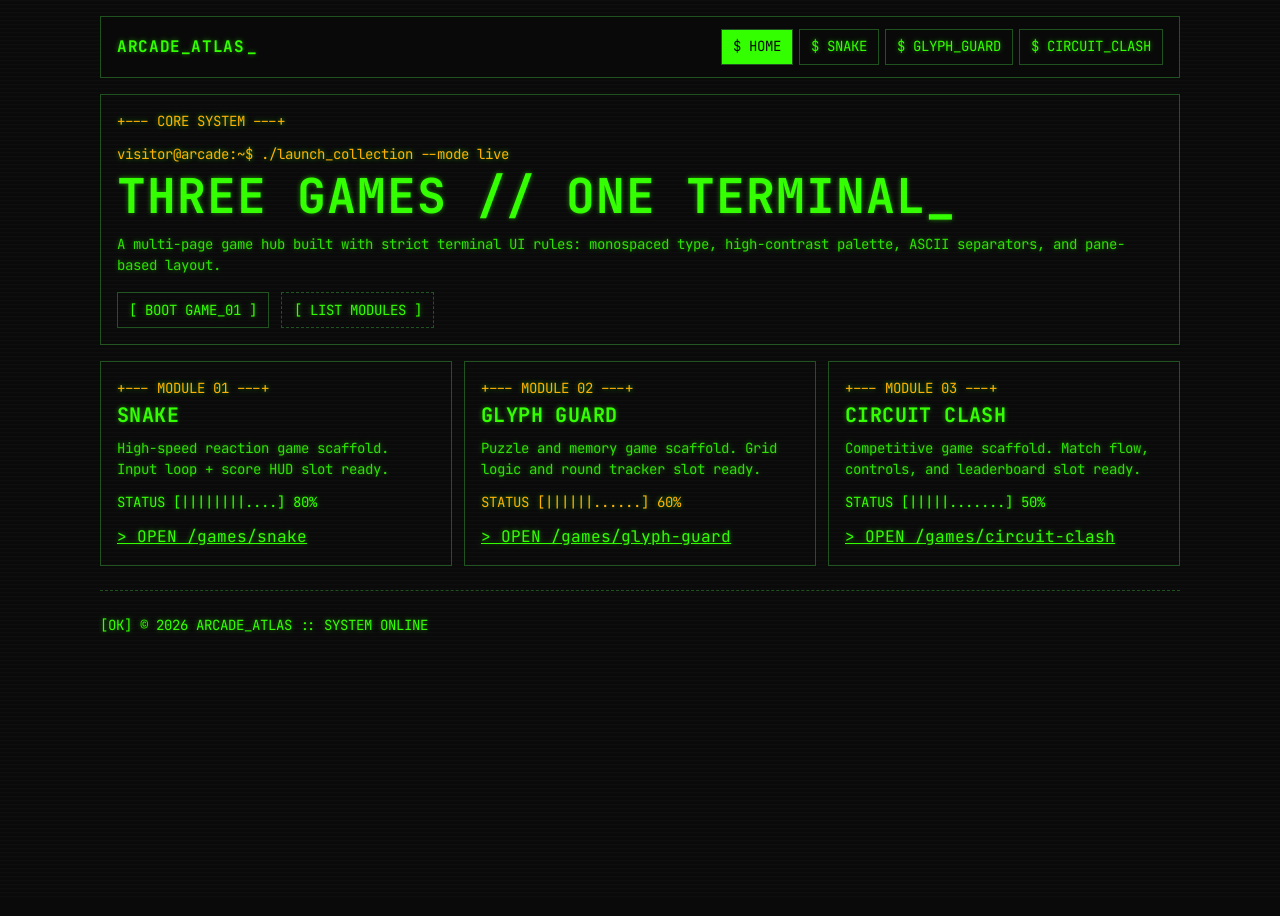
<file: index.html>
<!doctype html>
<html lang="en">
  <head>
    <meta charset="UTF-8" />
    <meta name="viewport" content="width=device-width, initial-scale=1.0" />
    <title>Arcade Atlas | Home</title>
    <meta
      name="description"
      content="Arcade Atlas terminal interface for a three-game web collection."
    />
    <link rel="preconnect" href="https://fonts.googleapis.com" />
    <link rel="preconnect" href="https://fonts.gstatic.com" crossorigin />
    <link
      href="https://fonts.googleapis.com/css2?family=Fira+Code:wght@400;500;700&family=JetBrains+Mono:wght@400;600;800&display=swap"
      rel="stylesheet"
    />
    <link rel="stylesheet" href="style.css" />
  </head>
  <body data-page="home">
    <div class="crt-overlay" aria-hidden="true"></div>

    <header class="site-header pane">
      <a class="brand" href="index.html" aria-label="Arcade Atlas home">
        <span>ARCADE_ATLAS</span><span class="cursor" aria-hidden="true">_</span>
      </a>
      <button class="menu-btn" aria-label="Toggle navigation" aria-expanded="false">
        [ MENU ]
      </button>
      <nav class="top-nav" aria-label="Main navigation">
        <a data-nav="home" href="index.html">$ HOME</a>
        <a data-nav="game-1" href="game-1.html">$ SNAKE</a>
        <a data-nav="game-2" href="game-2.html">$ GLYPH_GUARD</a>
        <a data-nav="game-3" href="game-3.html">$ CIRCUIT_CLASH</a>
      </nav>
    </header>

    <main class="page-wrap">
      <section class="pane hero reveal">
        <p class="titlebar">+--- CORE SYSTEM ---+</p>
        <p class="prompt">visitor@arcade:~$ ./launch_collection --mode live</p>
        <h1>
          <span data-typing data-text="THREE GAMES // ONE TERMINAL"></span><span class="cursor" aria-hidden="true">_</span>
        </h1>
        <p class="body-copy">
          A multi-page game hub built with strict terminal UI rules: monospaced type,
          high-contrast palette, ASCII separators, and pane-based layout.
        </p>
        <div class="hero-actions">
          <a class="btn" href="game-1.html">[ BOOT GAME_01 ]</a>
          <a class="btn btn-alt" href="#collection">[ LIST MODULES ]</a>
        </div>
      </section>

      <section id="collection" class="cards reveal">
        <article class="pane card">
          <p class="titlebar">+--- MODULE 01 ---+</p>
          <h2>SNAKE</h2>
          <p class="body-copy">High-speed reaction game scaffold. Input loop + score HUD slot ready.</p>
          <p class="meter">STATUS [||||||||....] 80%</p>
          <a href="game-1.html">> OPEN /games/snake</a>
        </article>

        <article class="pane card">
          <p class="titlebar">+--- MODULE 02 ---+</p>
          <h2>GLYPH GUARD</h2>
          <p class="body-copy">Puzzle and memory game scaffold. Grid logic and round tracker slot ready.</p>
          <p class="meter warning">STATUS [||||||......] 60%</p>
          <a href="game-2.html">> OPEN /games/glyph-guard</a>
        </article>

        <article class="pane card">
          <p class="titlebar">+--- MODULE 03 ---+</p>
          <h2>CIRCUIT CLASH</h2>
          <p class="body-copy">Competitive game scaffold. Match flow, controls, and leaderboard slot ready.</p>
          <p class="meter">STATUS [|||||.......] 50%</p>
          <a href="game-3.html">> OPEN /games/circuit-clash</a>
        </article>
      </section>
    </main>

    <footer class="site-footer">
      <p>[OK] &copy; <span id="year"></span> ARCADE_ATLAS :: SYSTEM ONLINE</p>
    </footer>

    <script src="script.js"></script>
  </body>
</html>
</file>
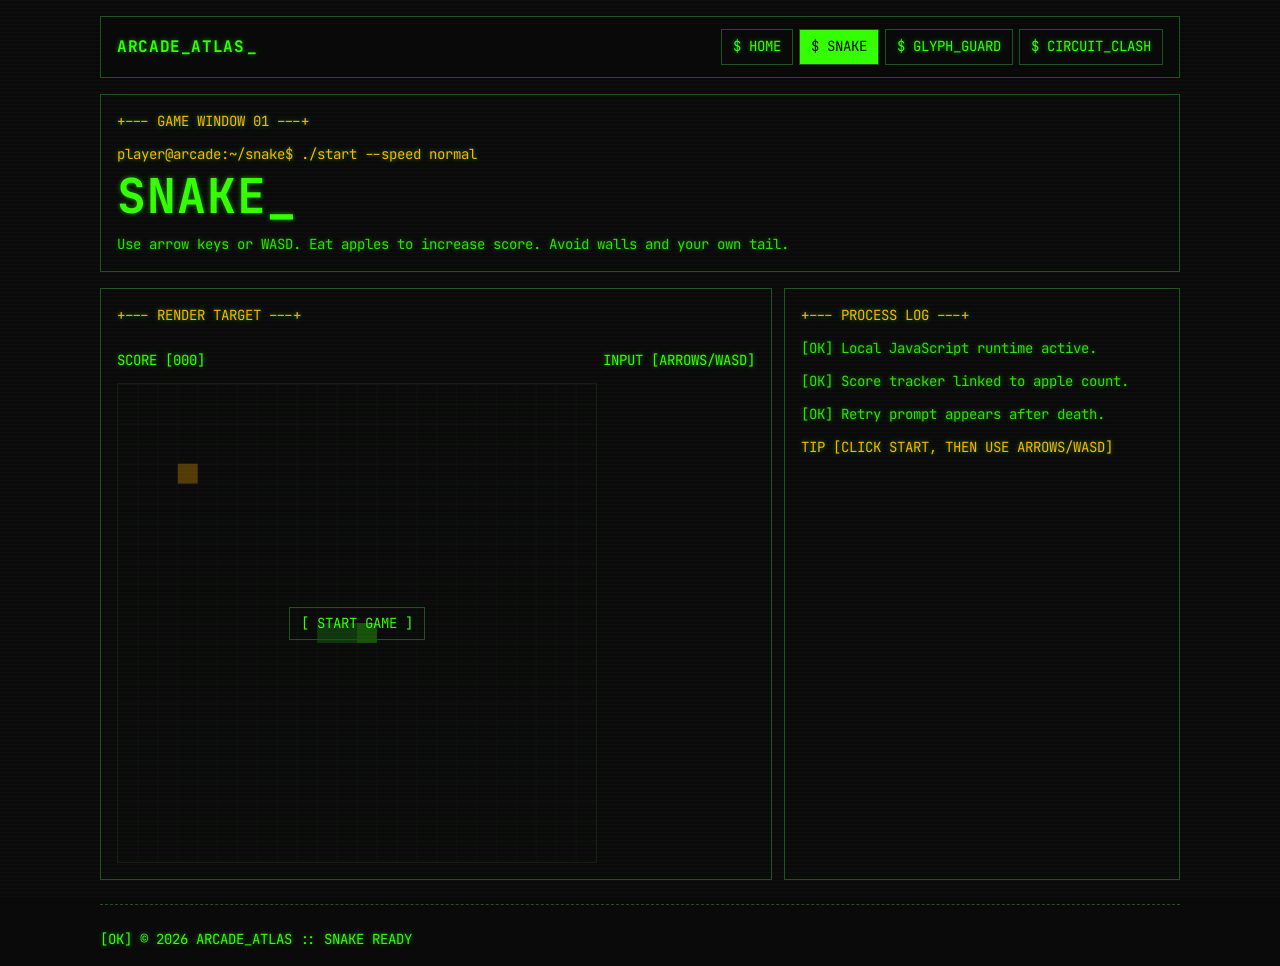
<file: game-1.html>
<!doctype html>
<html lang="en">
  <head>
    <meta charset="UTF-8" />
    <meta name="viewport" content="width=device-width, initial-scale=1.0" />
    <title>Arcade Atlas | Snake</title>
    <meta
      name="description"
      content="Snake game page in Arcade Atlas terminal interface."
    />
    <link rel="preconnect" href="https://fonts.googleapis.com" />
    <link rel="preconnect" href="https://fonts.gstatic.com" crossorigin />
    <link
      href="https://fonts.googleapis.com/css2?family=Fira+Code:wght@400;500;700&family=JetBrains+Mono:wght@400;600;800&display=swap"
      rel="stylesheet"
    />
    <link rel="stylesheet" href="style.css" />
  </head>
  <body data-page="game-1">
    <div class="crt-overlay" aria-hidden="true"></div>

    <header class="site-header pane">
      <a class="brand" href="index.html" aria-label="Arcade Atlas home">
        <span>ARCADE_ATLAS</span><span class="cursor" aria-hidden="true">_</span>
      </a>
      <button class="menu-btn" aria-label="Toggle navigation" aria-expanded="false">
        [ MENU ]
      </button>
      <nav class="top-nav" aria-label="Main navigation">
        <a data-nav="home" href="index.html">$ HOME</a>
        <a data-nav="game-1" href="game-1.html">$ SNAKE</a>
        <a data-nav="game-2" href="game-2.html">$ GLYPH_GUARD</a>
        <a data-nav="game-3" href="game-3.html">$ CIRCUIT_CLASH</a>
      </nav>
    </header>

    <main class="page-wrap">
      <section class="pane hero reveal">
        <p class="titlebar">+--- GAME WINDOW 01 ---+</p>
        <p class="prompt">player@arcade:~/snake$ ./start --speed normal</p>
        <h1><span data-typing data-text="SNAKE"></span><span class="cursor" aria-hidden="true">_</span></h1>
        <p class="body-copy">Use arrow keys or WASD. Eat apples to increase score. Avoid walls and your own tail.</p>
      </section>

      <section class="game-shell reveal">
        <div class="pane game-board snake-board">
          <p class="titlebar">+--- RENDER TARGET ---+</p>
          <div class="snake-hud">
            <p id="snake-score" class="meter">SCORE [000]</p>
            <p class="meter">INPUT [ARROWS/WASD]</p>
          </div>
          <div class="snake-stage">
            <canvas id="snake-canvas" width="480" height="480" aria-label="Snake game board"></canvas>
            <div id="snake-start-overlay" class="snake-start-overlay" aria-hidden="false">
              <button id="snake-start" class="btn" type="button">[ START GAME ]</button>
            </div>
            <div id="snake-overlay" class="snake-overlay" aria-hidden="true">
              <p id="snake-over-title" class="meter error">[ERR] GAME OVER</p>
              <p id="snake-over-score" class="meter">APPLES EATEN [0]</p>
              <button id="snake-restart" class="btn" type="button">[ TRY AGAIN ]</button>
            </div>
          </div>
        </div>

        <aside class="pane game-panel">
          <p class="titlebar">+--- PROCESS LOG ---+</p>
          <p class="body-copy">[OK] Local JavaScript runtime active.</p>
          <p class="body-copy">[OK] Score tracker linked to apple count.</p>
          <p class="body-copy">[OK] Retry prompt appears after death.</p>
          <p class="meter warning">TIP [CLICK START, THEN USE ARROWS/WASD]</p>
        </aside>
      </section>
    </main>

    <footer class="site-footer">
      <p>[OK] &copy; <span id="year"></span> ARCADE_ATLAS :: SNAKE READY</p>
    </footer>

    <script src="script.js"></script>
  </body>
</html>
</file>
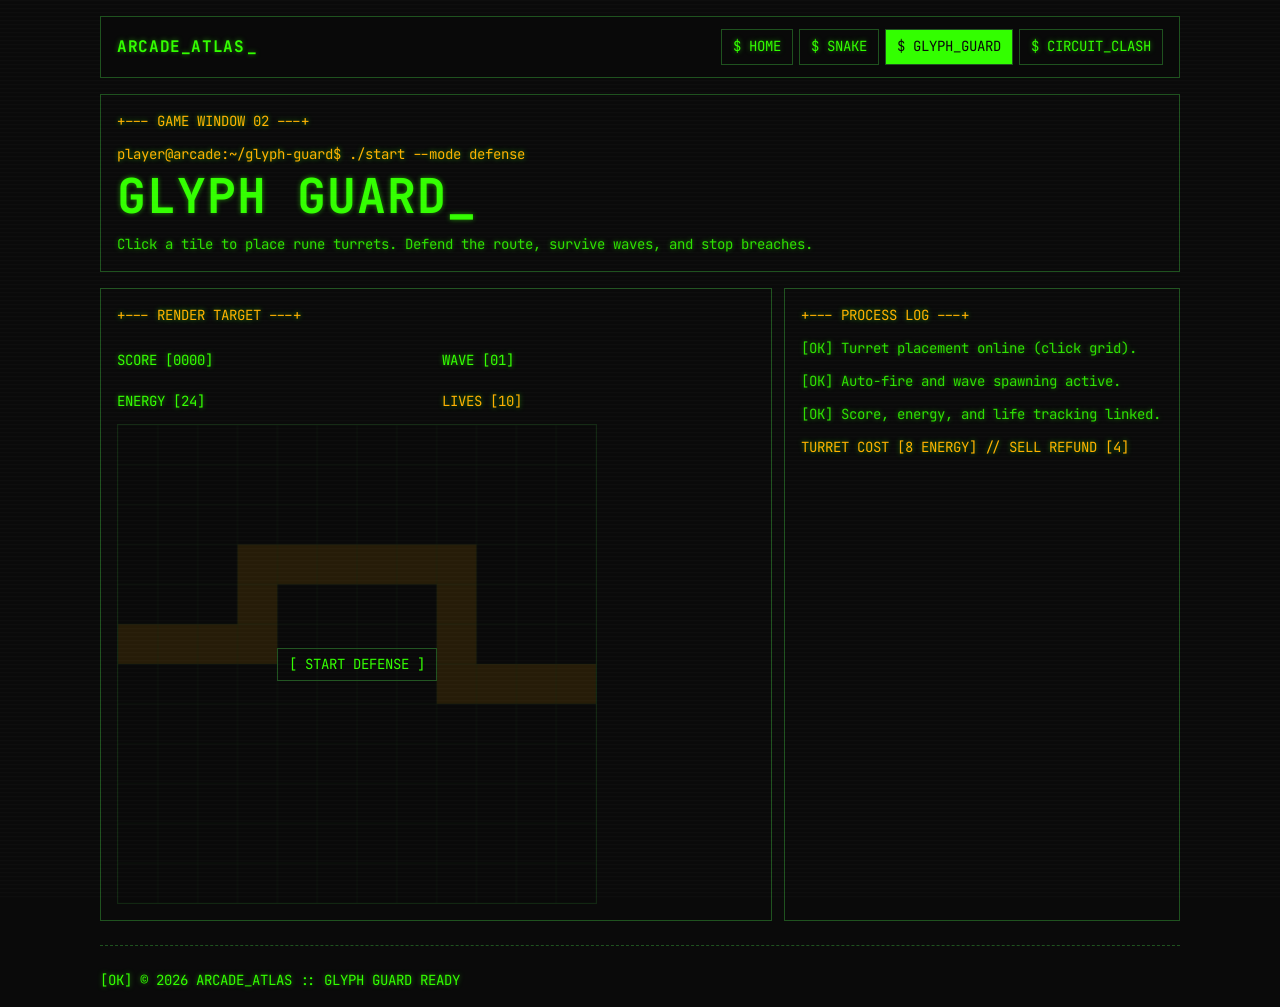
<file: game-2.html>
<!doctype html>
<html lang="en">
  <head>
    <meta charset="UTF-8" />
    <meta name="viewport" content="width=device-width, initial-scale=1.0" />
    <title>Arcade Atlas | Glyph Guard</title>
    <meta
      name="description"
      content="Glyph Guard game page in Arcade Atlas terminal interface."
    />
    <link rel="preconnect" href="https://fonts.googleapis.com" />
    <link rel="preconnect" href="https://fonts.gstatic.com" crossorigin />
    <link
      href="https://fonts.googleapis.com/css2?family=Fira+Code:wght@400;500;700&family=JetBrains+Mono:wght@400;600;800&display=swap"
      rel="stylesheet"
    />
    <link rel="stylesheet" href="style.css" />
  </head>
  <body data-page="game-2">
    <div class="crt-overlay" aria-hidden="true"></div>

    <header class="site-header pane">
      <a class="brand" href="index.html" aria-label="Arcade Atlas home">
        <span>ARCADE_ATLAS</span><span class="cursor" aria-hidden="true">_</span>
      </a>
      <button class="menu-btn" aria-label="Toggle navigation" aria-expanded="false">
        [ MENU ]
      </button>
      <nav class="top-nav" aria-label="Main navigation">
        <a data-nav="home" href="index.html">$ HOME</a>
        <a data-nav="game-1" href="game-1.html">$ SNAKE</a>
        <a data-nav="game-2" href="game-2.html">$ GLYPH_GUARD</a>
        <a data-nav="game-3" href="game-3.html">$ CIRCUIT_CLASH</a>
      </nav>
    </header>

    <main class="page-wrap">
      <section class="pane hero reveal">
        <p class="titlebar">+--- GAME WINDOW 02 ---+</p>
        <p class="prompt">player@arcade:~/glyph-guard$ ./start --mode defense</p>
        <h1><span data-typing data-text="GLYPH GUARD"></span><span class="cursor" aria-hidden="true">_</span></h1>
        <p class="body-copy">Click a tile to place rune turrets. Defend the route, survive waves, and stop breaches.</p>
      </section>

      <section class="game-shell reveal">
        <div class="pane game-board glyph-board">
          <p class="titlebar">+--- RENDER TARGET ---+</p>
          <div class="glyph-hud">
            <p id="glyph-score" class="meter">SCORE [0000]</p>
            <p id="glyph-wave" class="meter">WAVE [01]</p>
            <p id="glyph-energy" class="meter">ENERGY [20]</p>
            <p id="glyph-lives" class="meter warning">LIVES [10]</p>
          </div>
          <div class="glyph-stage">
            <canvas id="glyph-canvas" width="480" height="480" aria-label="Glyph Guard game board"></canvas>
            <div id="glyph-start-overlay" class="glyph-start-overlay is-visible" aria-hidden="false">
              <button id="glyph-start" class="btn" type="button">[ START DEFENSE ]</button>
            </div>
            <div id="glyph-overlay" class="glyph-overlay" aria-hidden="true" hidden>
              <p class="meter error">[ERR] FORTRESS BREACHED</p>
              <p id="glyph-over-score" class="meter">FINAL SCORE [0000]</p>
              <button id="glyph-restart" class="btn" type="button">[ TRY AGAIN ]</button>
            </div>
          </div>
        </div>
        <aside class="pane game-panel">
          <p class="titlebar">+--- PROCESS LOG ---+</p>
          <p class="body-copy">[OK] Turret placement online (click grid).</p>
          <p class="body-copy">[OK] Auto-fire and wave spawning active.</p>
          <p class="body-copy">[OK] Score, energy, and life tracking linked.</p>
          <p class="meter warning">TURRET COST [8 ENERGY] // SELL REFUND [4]</p>
        </aside>
      </section>
    </main>

    <footer class="site-footer">
      <p>[OK] &copy; <span id="year"></span> ARCADE_ATLAS :: GLYPH GUARD READY</p>
    </footer>

    <script src="script.js"></script>
  </body>
</html>
</file>
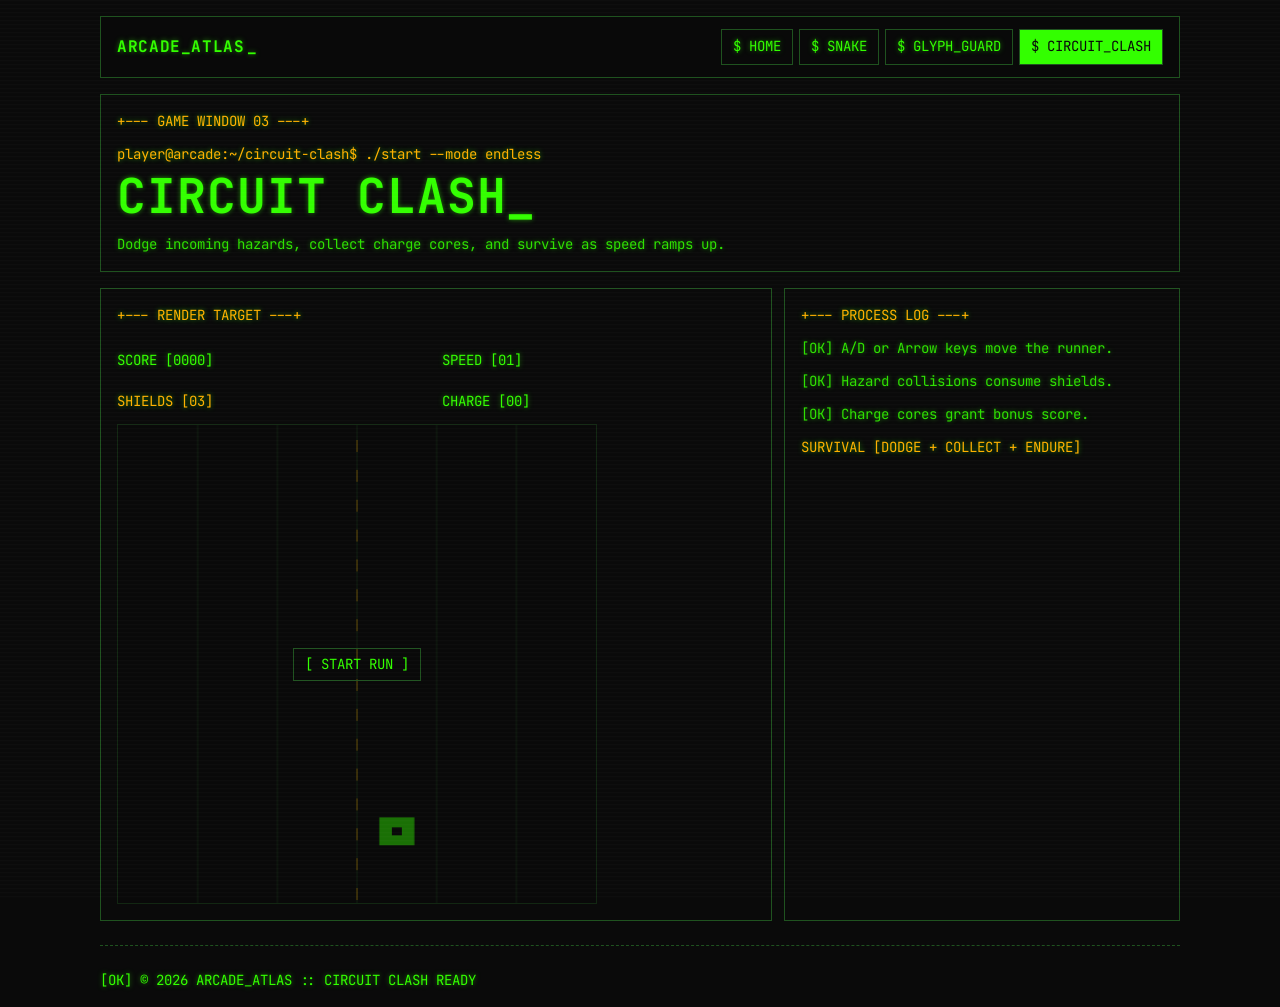
<file: game-3.html>
<!doctype html>
<html lang="en">
  <head>
    <meta charset="UTF-8" />
    <meta name="viewport" content="width=device-width, initial-scale=1.0" />
    <title>Arcade Atlas | Circuit Clash</title>
    <meta
      name="description"
      content="Circuit Clash game page in Arcade Atlas terminal interface."
    />
    <link rel="preconnect" href="https://fonts.googleapis.com" />
    <link rel="preconnect" href="https://fonts.gstatic.com" crossorigin />
    <link
      href="https://fonts.googleapis.com/css2?family=Fira+Code:wght@400;500;700&family=JetBrains+Mono:wght@400;600;800&display=swap"
      rel="stylesheet"
    />
    <link rel="stylesheet" href="style.css" />
  </head>
  <body data-page="game-3">
    <div class="crt-overlay" aria-hidden="true"></div>

    <header class="site-header pane">
      <a class="brand" href="index.html" aria-label="Arcade Atlas home">
        <span>ARCADE_ATLAS</span><span class="cursor" aria-hidden="true">_</span>
      </a>
      <button class="menu-btn" aria-label="Toggle navigation" aria-expanded="false">
        [ MENU ]
      </button>
      <nav class="top-nav" aria-label="Main navigation">
        <a data-nav="home" href="index.html">$ HOME</a>
        <a data-nav="game-1" href="game-1.html">$ SNAKE</a>
        <a data-nav="game-2" href="game-2.html">$ GLYPH_GUARD</a>
        <a data-nav="game-3" href="game-3.html">$ CIRCUIT_CLASH</a>
      </nav>
    </header>

    <main class="page-wrap">
      <section class="pane hero reveal">
        <p class="titlebar">+--- GAME WINDOW 03 ---+</p>
        <p class="prompt">player@arcade:~/circuit-clash$ ./start --mode endless</p>
        <h1><span data-typing data-text="CIRCUIT CLASH"></span><span class="cursor" aria-hidden="true">_</span></h1>
        <p class="body-copy">Dodge incoming hazards, collect charge cores, and survive as speed ramps up.</p>
      </section>

      <section class="game-shell reveal">
        <div class="pane game-board circuit-board">
          <p class="titlebar">+--- RENDER TARGET ---+</p>
          <div class="circuit-hud">
            <p id="circuit-score" class="meter">SCORE [0000]</p>
            <p id="circuit-speed" class="meter">SPEED [01]</p>
            <p id="circuit-shields" class="meter warning">SHIELDS [03]</p>
            <p id="circuit-charge" class="meter">CHARGE [00]</p>
          </div>
          <div class="circuit-stage">
            <canvas id="circuit-canvas" width="480" height="480" aria-label="Circuit Clash game board"></canvas>
            <div id="circuit-start-overlay" class="circuit-start-overlay" aria-hidden="false">
              <button id="circuit-start" class="btn" type="button">[ START RUN ]</button>
            </div>
            <div id="circuit-overlay" class="circuit-overlay" aria-hidden="true" hidden>
              <p class="meter error">[ERR] SYSTEM CRASH</p>
              <p id="circuit-over-score" class="meter">FINAL SCORE [0000]</p>
              <button id="circuit-restart" class="btn" type="button">[ TRY AGAIN ]</button>
            </div>
          </div>
        </div>
        <aside class="pane game-panel">
          <p class="titlebar">+--- PROCESS LOG ---+</p>
          <p class="body-copy">[OK] A/D or Arrow keys move the runner.</p>
          <p class="body-copy">[OK] Hazard collisions consume shields.</p>
          <p class="body-copy">[OK] Charge cores grant bonus score.</p>
          <p class="meter warning">SURVIVAL [DODGE + COLLECT + ENDURE]</p>
        </aside>
      </section>
    </main>

    <footer class="site-footer">
      <p>[OK] &copy; <span id="year"></span> ARCADE_ATLAS :: CIRCUIT CLASH READY</p>
    </footer>

    <script src="script.js"></script>
  </body>
</html>
</file>
<file: style.css>
:root {
  --bg: #0a0a0a;
  --primary: #33ff00;
  --secondary: #ffb000;
  --muted: #1f521f;
  --accent: #33ff00;
  --error: #ff3333;
  --border: #1f521f;
  --space-1: 0.5rem;
  --space-2: 0.75rem;
  --space-3: 1rem;
  --space-4: 1.5rem;
  --space-5: 2rem;
  --font-main: "JetBrains Mono", "Fira Code", monospace;
  --fs-xs: 0.75rem;
  --fs-sm: 0.875rem;
  --fs-md: 1rem;
  --fs-lg: 1.25rem;
  --fs-xl: clamp(1.65rem, 5vw, 3rem);
}

* {
  box-sizing: border-box;
}

[hidden] {
  display: none !important;
}

html,
body {
  margin: 0;
  padding: 0;
}

body {
  background: var(--bg);
  color: var(--primary);
  font-family: var(--font-main);
  line-height: 1.5;
  min-height: 100vh;
  overflow-x: hidden;
  text-shadow: 0 0 5px rgba(51, 255, 0, 0.5);
}

.crt-overlay {
  position: fixed;
  inset: 0;
  pointer-events: none;
  z-index: 15;
  background: repeating-linear-gradient(
    to bottom,
    rgba(255, 255, 255, 0.02) 0px,
    rgba(255, 255, 255, 0.02) 1px,
    transparent 2px,
    transparent 4px
  );
}

.page-wrap,
.site-header,
.site-footer {
  width: min(1080px, 94vw);
  margin-inline: auto;
}

.site-header {
  margin-top: var(--space-3);
  padding: var(--space-2) var(--space-3);
  display: flex;
  gap: var(--space-2);
  align-items: center;
  justify-content: space-between;
  position: sticky;
  top: 0.5rem;
  z-index: 20;
  background: rgba(10, 10, 10, 0.95);
}

.pane {
  border: 1px solid var(--border);
  border-radius: 0;
  background: rgba(10, 10, 10, 0.94);
}

.brand {
  display: inline-flex;
  gap: 0.15rem;
  text-decoration: none;
  color: var(--primary);
  font-size: var(--fs-md);
  font-weight: 700;
  letter-spacing: 0.04em;
}

.top-nav {
  display: flex;
  gap: 0.35rem;
  align-items: center;
}

.top-nav a,
.btn,
.menu-btn {
  border: 1px solid var(--border);
  border-radius: 0;
  text-decoration: none;
  color: var(--primary);
  padding: 0.4rem 0.7rem;
  font-family: inherit;
  font-size: var(--fs-sm);
  background: transparent;
  text-transform: uppercase;
}

.top-nav a:hover,
.top-nav a.active,
.btn:hover,
.menu-btn:hover,
.top-nav a:focus-visible,
.btn:focus-visible,
.menu-btn:focus-visible {
  background: var(--primary);
  color: var(--bg);
  outline: none;
  text-shadow: none;
}

.menu-btn {
  display: none;
  cursor: pointer;
}

.page-wrap {
  margin-top: var(--space-3);
  padding-bottom: var(--space-4);
}

.hero,
.card,
.game-panel,
.game-board {
  padding: var(--space-3);
}

.hero h1,
.card h2 {
  margin: 0.3rem 0 0;
  font-size: var(--fs-xl);
  line-height: 1.1;
  text-transform: uppercase;
  letter-spacing: 0.02em;
}

.card h2 {
  font-size: var(--fs-lg);
}

.titlebar {
  margin: 0;
  color: var(--secondary);
  text-transform: uppercase;
  font-size: var(--fs-sm);
}

.prompt,
.body-copy,
.meter,
.board-label,
.site-footer p {
  margin: 0.75rem 0 0;
  font-size: var(--fs-sm);
}

.prompt {
  color: var(--secondary);
  word-break: break-word;
}

.body-copy {
  color: var(--primary);
  opacity: 0.88;
}

.hero-actions {
  margin-top: var(--space-3);
  display: flex;
  gap: var(--space-2);
  flex-wrap: wrap;
}

.btn-alt {
  border-style: dashed;
}

.cards {
  margin-top: var(--space-3);
  display: grid;
  grid-template-columns: repeat(3, minmax(0, 1fr));
  gap: var(--space-2);
}

.card a {
  display: inline-block;
  margin-top: var(--space-2);
  color: var(--primary);
}

.card a:hover,
.card a:focus-visible {
  background: var(--primary);
  color: var(--bg);
  text-shadow: none;
  outline: none;
}

.meter.warning {
  color: var(--secondary);
}

.meter.error {
  color: var(--error);
}

.game-shell {
  margin-top: var(--space-3);
  display: grid;
  grid-template-columns: minmax(0, 1.7fr) minmax(0, 1fr);
  gap: var(--space-2);
}

.game-board {
  min-height: 300px;
  display: flex;
  flex-direction: column;
}

.snake-board {
  position: relative;
}

.snake-hud {
  margin-top: var(--space-2);
  display: flex;
  gap: var(--space-2);
  flex-wrap: wrap;
  justify-content: space-between;
}

.snake-stage {
  position: relative;
  margin-top: var(--space-2);
  width: min(100%, 480px);
}

#snake-canvas {
  display: block;
  width: 100%;
  aspect-ratio: 1 / 1;
  border: 1px solid var(--border);
  background: #070707;
}

.snake-start-overlay,
.snake-overlay {
  position: absolute;
  inset: 0;
  display: none;
  place-content: center;
  gap: var(--space-2);
  padding: var(--space-3);
  text-align: center;
  z-index: 3;
}

.snake-start-overlay {
  background: rgba(10, 10, 10, 0.7);
}

.snake-start-overlay.is-visible {
  display: grid;
}

.snake-overlay {
  background: rgba(10, 10, 10, 0.9);
  border: 1px solid var(--error);
}

.snake-overlay.is-visible {
  display: grid;
}

.glyph-board {
  position: relative;
}

.glyph-hud {
  margin-top: var(--space-2);
  display: grid;
  grid-template-columns: repeat(2, minmax(0, 1fr));
  gap: var(--space-1) var(--space-2);
}

.glyph-stage {
  position: relative;
  margin-top: var(--space-2);
  width: min(100%, 480px);
}

#glyph-canvas {
  display: block;
  width: 100%;
  aspect-ratio: 1 / 1;
  border: 1px solid var(--border);
  background: #070707;
  cursor: crosshair;
}

.glyph-start-overlay,
.glyph-overlay {
  position: absolute;
  inset: 0;
  display: none;
  place-content: center;
  gap: var(--space-2);
  padding: var(--space-3);
  text-align: center;
  z-index: 3;
}

.glyph-start-overlay {
  background: rgba(10, 10, 10, 0.58);
}

.glyph-start-overlay.is-visible {
  display: grid;
}

.glyph-overlay {
  background: rgba(10, 10, 10, 0.9);
  border: 1px solid var(--error);
}

.glyph-overlay.is-visible {
  display: grid;
}

.circuit-board {
  position: relative;
}

.circuit-hud {
  margin-top: var(--space-2);
  display: grid;
  grid-template-columns: repeat(2, minmax(0, 1fr));
  gap: var(--space-1) var(--space-2);
}

.circuit-stage {
  position: relative;
  margin-top: var(--space-2);
  width: min(100%, 480px);
}

#circuit-canvas {
  display: block;
  width: 100%;
  aspect-ratio: 1 / 1;
  border: 1px solid var(--border);
  background: #070707;
}

.circuit-start-overlay,
.circuit-overlay {
  position: absolute;
  inset: 0;
  display: grid;
  place-content: center;
  gap: var(--space-2);
  padding: var(--space-3);
  text-align: center;
  z-index: 3;
}

.circuit-start-overlay {
  background: rgba(10, 10, 10, 0.58);
}

.circuit-overlay {
  background: rgba(10, 10, 10, 0.9);
  border: 1px solid var(--error);
}

.board-label {
  margin-top: auto;
  font-size: clamp(1rem, 3vw, 1.5rem);
  letter-spacing: 0.03em;
}

.site-footer {
  margin-bottom: var(--space-3);
  border-top: 1px dashed var(--border);
  padding-top: var(--space-2);
}

.cursor {
  display: inline-block;
  animation: blink 1s steps(1, end) infinite;
}

.reveal {
  opacity: 0;
  transform: translateY(10px);
  transition: opacity 280ms linear, transform 280ms linear;
}

.reveal.is-visible {
  opacity: 1;
  transform: translateY(0);
}

@keyframes blink {
  0%,
  49% {
    opacity: 1;
  }

  50%,
  100% {
    opacity: 0;
  }
}

@media (max-width: 900px) {
  .cards {
    grid-template-columns: 1fr;
  }

  .game-shell {
    grid-template-columns: 1fr;
  }
}

@media (max-width: 760px) {
  .menu-btn {
    display: inline-block;
  }

  .top-nav {
    display: none;
    position: absolute;
    right: 0;
    top: calc(100% + 0.3rem);
    width: min(320px, 92vw);
    flex-direction: column;
    align-items: stretch;
    background: var(--bg);
    padding: var(--space-2);
    border: 1px solid var(--border);
  }

  .top-nav.open {
    display: flex;
  }

  .top-nav a {
    white-space: normal;
    overflow-wrap: anywhere;
    position: relative;
    padding-right: 1.4rem;
  }

  .top-nav a::after {
    content: "\\";
    position: absolute;
    right: 0.45rem;
    color: var(--secondary);
  }
}

@media (prefers-reduced-motion: reduce) {
  .cursor {
    animation: none;
  }

  .reveal {
    opacity: 1;
    transform: none;
    transition: none;
  }
}
</file>
